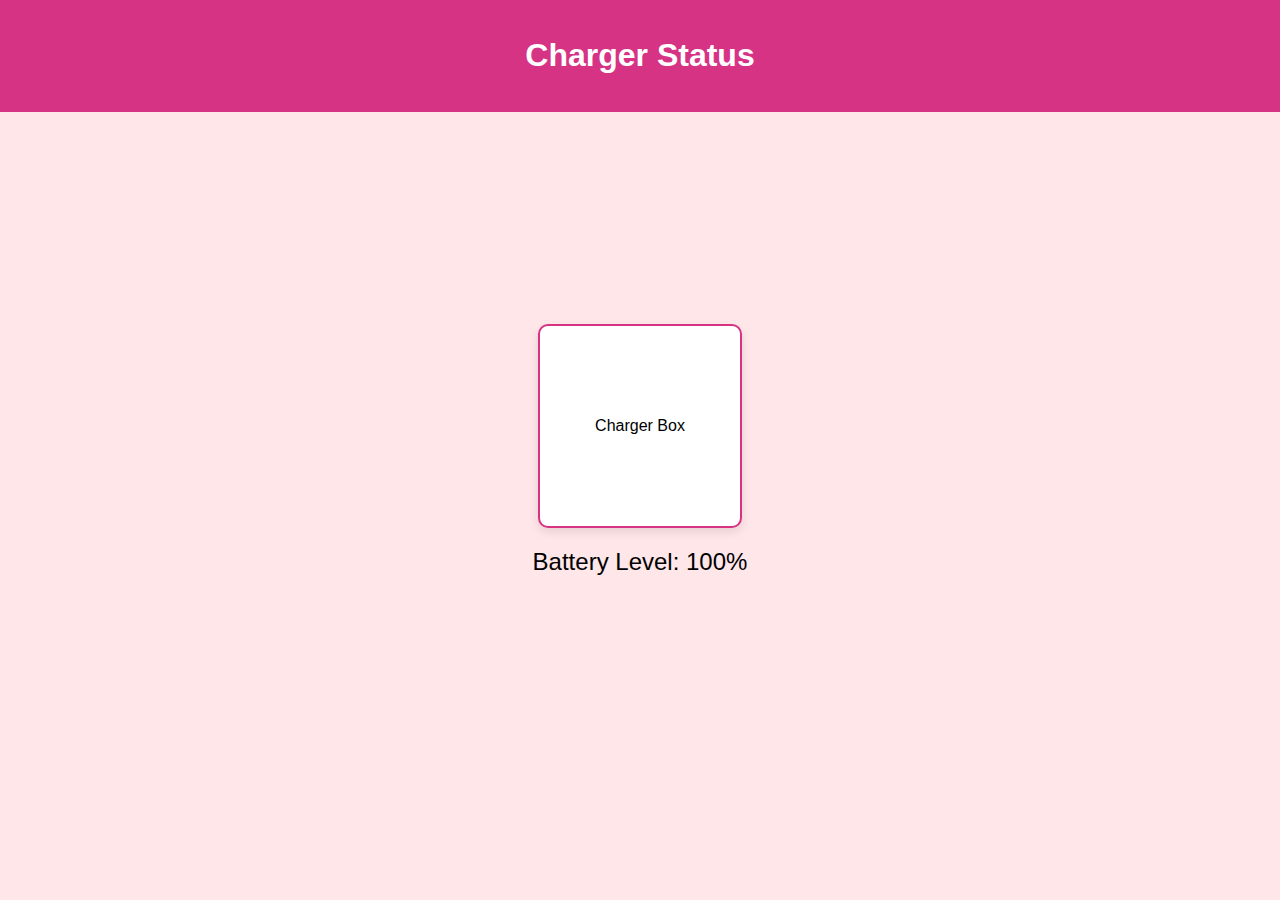
<file: smk app/charger.html>
<!DOCTYPE html>
<html lang="en">
<head>
    <meta charset="UTF-8">
    <meta name="viewport" content="width=device-width, initial-scale=1.0">
    <title>Charger Status</title>
    <style>
        body {
            font-family: Arial, sans-serif;
            background-color: #ffe6e9; /* Light pink background */
            margin: 0;
            padding: 0;
            display: flex;
            justify-content: center;
            align-items: center;
            height: 100vh; /* Fill entire viewport height */
            flex-direction: column; /* Stack elements vertically */
        }

        header {
            background-color: #d63384;
            color: white;
            padding: 1em;
            width: 100%;
            text-align: center;
            position: absolute;
            top: 0;
        }

        .charger-box {
            border: 2px solid #d63384; /* Charger box border color */
            width: 200px;
            height: 200px;
            display: flex;
            justify-content: center;
            align-items: center;
            position: relative;
            border-radius: 10px;
            background-color: #fff; /* White background for the charger box */
            box-shadow: 0 4px 10px rgba(0, 0, 0, 0.1);
        }

        .charger-status {
            font-size: 1.5em;
            text-align: center;
            margin-top: 20px;
        }

        .low-battery {
            color: red; /* Red color for low battery warning */
            font-weight: bold;
        }
    </style>
</head>
<body>
    <header>
        <h1>Charger Status</h1>
    </header>
    <div class="charger-box">
        <p>Charger Box</p>
    </div>
    <div class="charger-status" id="chargerStatus">Battery Level: <span id="batteryLevel">100</span>%</div>

    <script>
        // Charger Status
        let batteryLevel = 100; // Starting battery level

        function checkBattery() {
            // Simulate battery drain
            batteryLevel -= Math.random() * 10; // Random drain between 0-10
            batteryLevel = Math.max(batteryLevel, 0); // Ensure battery doesn't go below 0
            
            document.getElementById("batteryLevel").textContent = batteryLevel.toFixed(0); // Update displayed battery level

            // Check battery level for notification
            if (batteryLevel < 20) {
                notifyLowBattery();
            }
        }

        function notifyLowBattery() {
            document.getElementById("chargerStatus").innerHTML = "Battery Level: <span class='low-battery'>" + batteryLevel.toFixed(0) + "% - Please Charge!</span>";
        }

        // Check battery status every 5 seconds
        setInterval(checkBattery, 5000);
    </script>
</body>
</html>
</file>
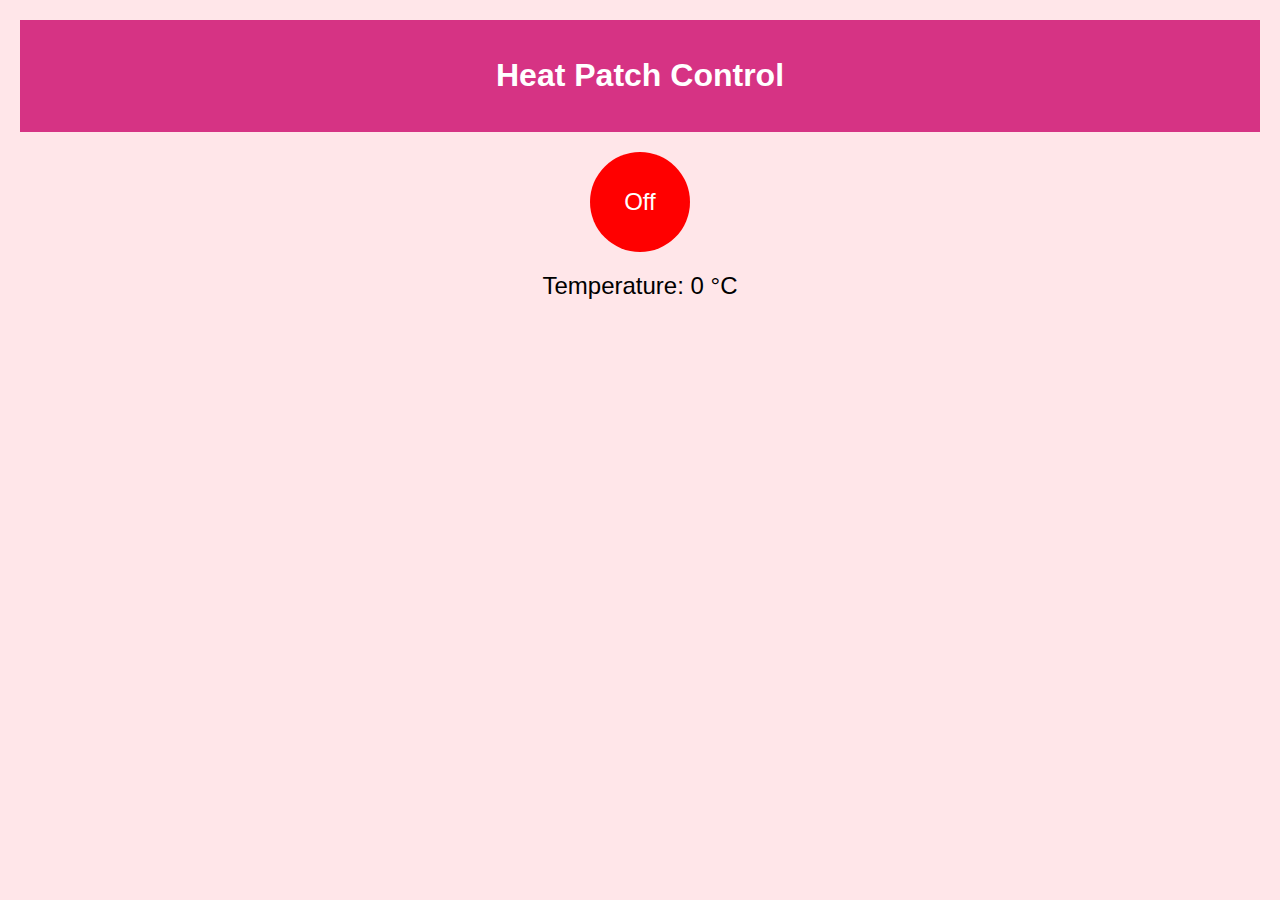
<file: smk app/heat-patch.html>
<!DOCTYPE html>
<html lang="en">
<head>
    <meta charset="UTF-8">
    <meta name="viewport" content="width=device-width, initial-scale=1.0">
    <title>Heat Patch Control</title>
    <style>
        body {
            font-family: Arial, sans-serif;
            background-color: #ffe6e9;
            margin: 0;
            padding: 20px;
        }

        header {
            background-color: #d63384;
            color: white;
            padding: 1em;
            text-align: center;
        }

        .heat-patch-container {
            margin-top: 20px;
            text-align: center;
        }

        #toggleHeatPatch {
            background-color: red; /* Default color */
            color: white;
            border: none;
            width: 100px;
            height: 100px;
            border-radius: 50%; /* Round button */
            font-size: 1.5em;
            cursor: pointer;
            transition: background-color 0.3s ease;
        }

        #toggleHeatPatch.on {
            background-color: green; /* On state color */
        }

        #temperatureDisplay {
            font-size: 1.5em;
            margin-top: 20px;
        }
    </style>
</head>
<body>
    <header>
        <h1>Heat Patch Control</h1>
    </header>
    <div class="heat-patch-container">
        <button id="toggleHeatPatch">Off</button>
        <div id="temperatureDisplay">Temperature: <span id="temperature">0</span> °C</div>
    </div>

    <script>
        // Heat Patch Control
        let heatPatchOn = false;

        document.getElementById("toggleHeatPatch").addEventListener("click", function() {
            heatPatchOn = !heatPatchOn;
            this.textContent = heatPatchOn ? "On" : "Off";
            this.classList.toggle("on", heatPatchOn); // Add 'on' class to change color
            updateTemperatureDisplay();
        });

        function updateTemperatureDisplay() {
            const temperature = heatPatchOn ? (Math.random() * (40 - 30) + 30).toFixed(1) : 0; // Simulate temperature range
            document.getElementById("temperature").textContent = temperature;
        }
    </script>
</body>
</html>
</file>
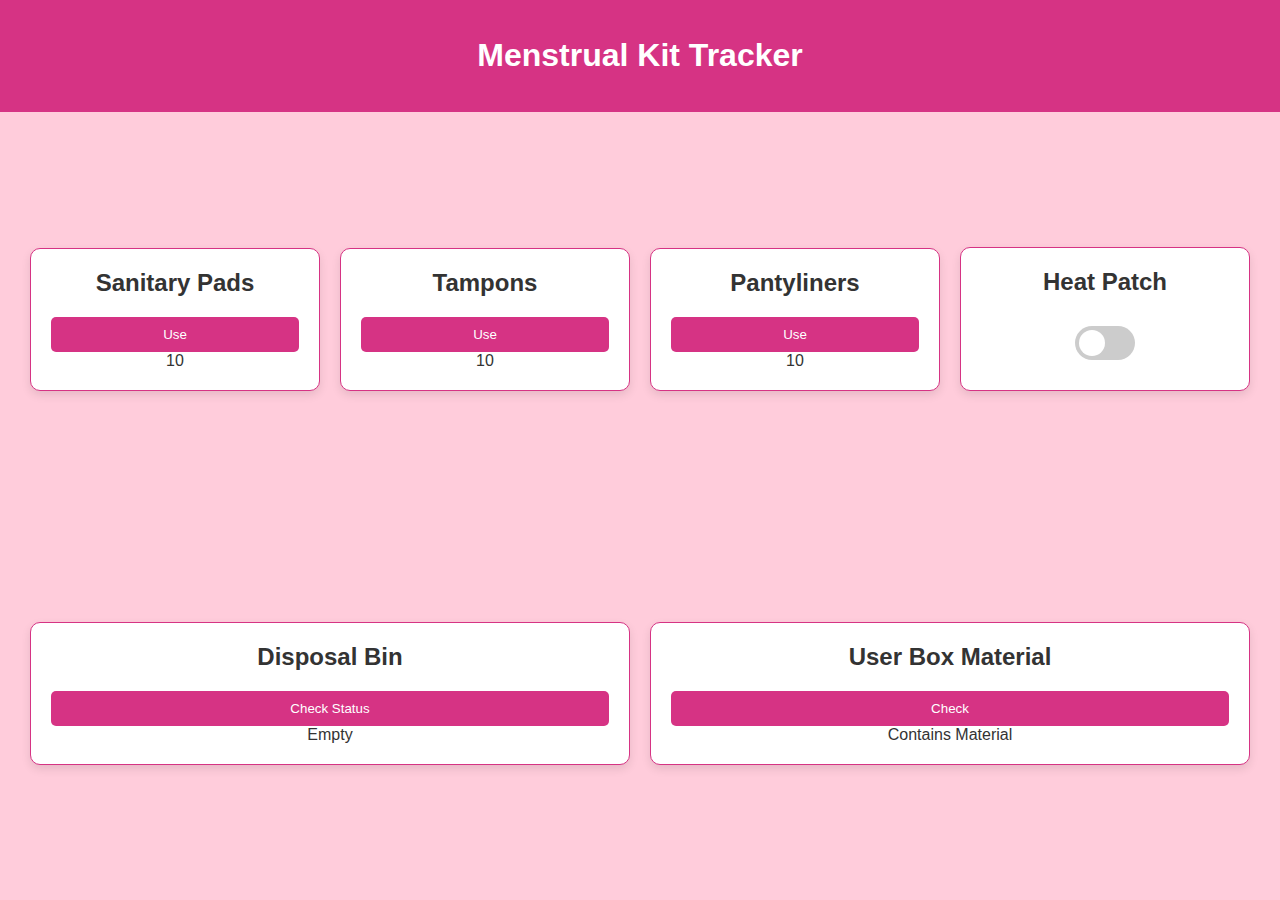
<file: smk app/mensural-kit.html>
<!DOCTYPE html>
<html lang="en">
<head>
    <meta charset="UTF-8">
    <meta name="viewport" content="width=device-width, initial-scale=1.0">
    <title>Menstrual Kit Tracker</title>
    <style>
        body {
            font-family: Arial, sans-serif;
            background-color: #ffccdb; /* Light pink background */
            margin: 0;
            display: flex;
            flex-direction: column;
            height: 100vh;
            color: #333;
        }

        header {
            background-color: #d63384; /* Dark pink header */
            color: white;
            padding: 1em;
            text-align: center;
        }

        .kit-container {
            display: flex;
            flex-wrap: wrap;
            justify-content: center;
            align-items: center;
            flex: 1;
            padding: 20px;
            overflow-y: auto; /* Enable scrolling if necessary */
        }

        .kit-item {
            background: white;
            border: 1px solid #d63384;
            border-radius: 10px;
            padding: 20px;
            margin: 10px;
            text-align: center;
            box-shadow: 0 4px 10px rgba(0, 0, 0, 0.1);
            flex: 1 1 200px; /* Flexible item size */
            transition: transform 0.3s;
        }

        .kit-item:hover {
            transform: translateY(-5px); /* Hover effect */
        }

        button {
            background-color: #d63384; /* Button color */
            color: white;
            border: none;
            padding: 10px;
            border-radius: 5px;
            cursor: pointer;
            transition: background-color 0.3s ease;
            width: 100%; /* Full-width buttons */
        }

        button:hover {
            background-color: #a8276a; /* Darker shade on hover */
        }

        .switch {
            position: relative;
            display: inline-block;
            width: 60px;
            height: 34px;
            margin: 10px 0; /* Space for toggle */
        }

        .switch input {
            opacity: 0;
            width: 0;
            height: 0;
        }

        .slider {
            position: absolute;
            cursor: pointer;
            top: 0;
            left: 0;
            right: 0;
            bottom: 0;
            background-color: #ccc;
            transition: .4s;
            border-radius: 34px;
        }

        .slider:before {
            position: absolute;
            content: "";
            height: 26px;
            width: 26px;
            left: 4px;
            bottom: 4px;
            background-color: white;
            border-radius: 50%;
            transition: .4s;
        }

        input:checked + .slider {
            background-color: #d63384;
        }

        input:checked + .slider:before {
            transform: translateX(26px);
        }

        .low-stock {
            color: red; /* Low stock alert color */
            font-weight: bold;
        }

        .kit-header {
            margin-bottom: 20px;
            font-size: 24px;
            font-weight: bold;
        }
    </style>
</head>
<body>
    <header>
        <h1>Menstrual Kit Tracker</h1>
    </header>
    <div class="kit-container" id="kitContainer">
        <div class="kit-item">
            <div class="kit-header">Sanitary Pads</div>
            <button onclick="markAsUsed('sanitaryPads')">Use</button>
            <span id="sanitaryPadsCount">10</span>
        </div>
        <div class="kit-item">
            <div class="kit-header">Tampons</div>
            <button onclick="markAsUsed('tampons')">Use</button>
            <span id="tamponsCount">10</span>
        </div>
        <div class="kit-item">
            <div class="kit-header">Pantyliners</div>
            <button onclick="markAsUsed('pantyliners')">Use</button>
            <span id="pantylinersCount">10</span>
        </div>
        <div class="kit-item">
            <div class="kit-header">Heat Patch</div>
            <label class="switch">
                <input type="checkbox" id="heatPatchToggle" onchange="toggleHeatPatch(this)">
                <span class="slider"></span>
            </label>
        </div>
        <div class="kit-item">
            <div class="kit-header">Disposal Bin</div>
            <button onclick="checkDisposalBin()">Check Status</button>
            <span id="disposalBinStatus">Empty</span>
        </div>
        <div class="kit-item">
            <div class="kit-header">User Box Material</div>
            <button onclick="checkUserBox()">Check</button>
            <span id="userBoxStatus">Contains Material</span>
        </div>
    </div>

    <script>
        // Menstrual Kit Tracking
        const kitItems = {
            sanitaryPads: { quantity: 10, alertThreshold: 3 },
            tampons: { quantity: 10, alertThreshold: 3 },
            pantyliners: { quantity: 10, alertThreshold: 3 },
            heatPatches: { isOn: false },
            disposalBin: { isFull: false },
            userBox: { hasMaterial: true }
        };

        function markAsUsed(item) {
            if (kitItems[item].quantity > 0) {
                kitItems[item].quantity--;
                updateDisplay();
                checkLowStock(item);
            } else {
                alert(item.charAt(0).toUpperCase() + item.slice(1) + " are out of stock!");
            }
        }

        function toggleHeatPatch(checkbox) {
            kitItems.heatPatches.isOn = checkbox.checked;
            alert(`Heat Patch is now ${checkbox.checked ? 'ON' : 'OFF'}.`);
        }

        function checkDisposalBin() {
            kitItems.disposalBin.isFull = !kitItems.disposalBin.isFull; // Toggle state for simulation
            document.getElementById("disposalBinStatus").innerText = kitItems.disposalBin.isFull ? 'Full' : 'Empty';
            alert(`Disposal Bin is now ${kitItems.disposalBin.isFull ? 'FULL' : 'EMPTY'}.`);
        }

        function checkUserBox() {
            alert(`User Box has material: ${kitItems.userBox.hasMaterial ? 'Yes' : 'No'}.`);
        }

        function updateDisplay() {
            document.getElementById("sanitaryPadsCount").innerText = kitItems.sanitaryPads.quantity;
            document.getElementById("tamponsCount").innerText = kitItems.tampons.quantity;
            document.getElementById("pantylinersCount").innerText = kitItems.pantyliners.quantity;

            checkLowStock('sanitaryPads');
            checkLowStock('tampons');
            checkLowStock('pantyliners');
        }

        function checkLowStock(item) {
            if (kitItems[item].quantity < kitItems[item].alertThreshold) {
                alert(item.charAt(0).toUpperCase() + item.slice(1) + " are low! Please restock.");
            }
        }

        // Initialize display
        updateDisplay();
    </script>
</body>
</html>
</file>
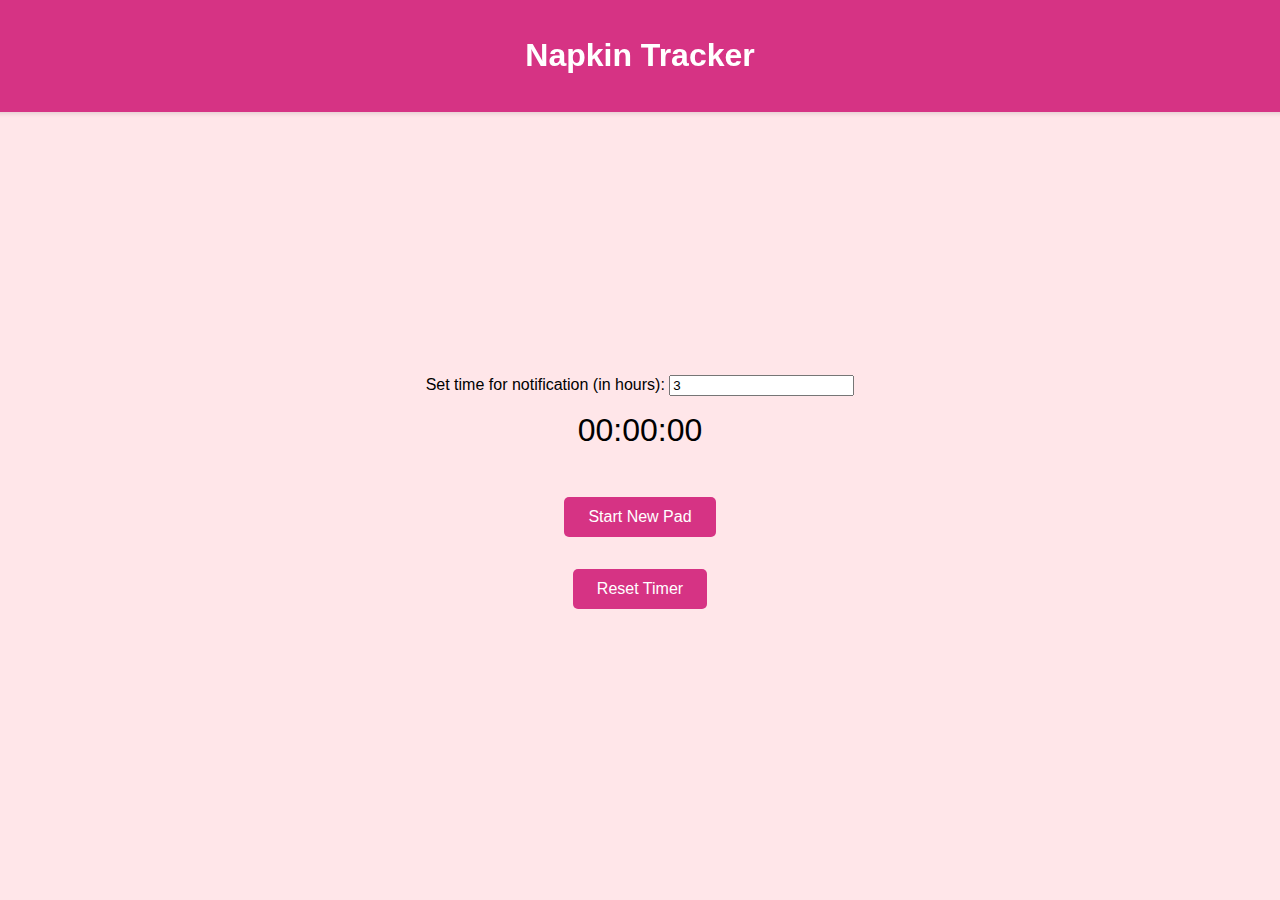
<file: smk app/napkin-tracker.html>
<!DOCTYPE html>
<html lang="en">
<head>
    <meta charset="UTF-8">
    <meta name="viewport" content="width=device-width, initial-scale=1.0">
    <title>Napkin Tracker</title>
    <style>
        /* Basic styling */
        body {
            font-family: Arial, sans-serif;
            background-color: #ffe6e9;
            display: flex;
            justify-content: center;
            align-items: center;
            height: 100vh;
            margin: 0;
            flex-direction: column;
        }

        /* Header styling */
        header {
            display: flex;
            justify-content: center;
            align-items: center;
            background-color: #d63384;
            color: white;
            padding: 1em;
            width: 100%;
            position: fixed;
            top: 0;
            box-shadow: 0 2px 4px rgba(0, 0, 0, 0.1);
            z-index: 1;
        }

        /* Tracker container */
        .tracker-container {
            display: flex;
            flex-direction: column;
            align-items: center;
            margin-top: 100px;
        }

        .timer {
            font-size: 2em;
            margin-bottom: 1em;
        }

        .notification-time {
            margin-bottom: 1em;
        }

        button {
            background-color: #d63384;
            color: white;
            border: none;
            padding: 0.7em 1.5em;
            font-size: 1em;
            border-radius: 5px;
            cursor: pointer;
            margin: 1em 0;
            transition: background-color 0.3s ease;
        }

        button:hover {
            background-color: #a8276a;
        }
    </style>
</head>
<body>
    <header>
        <h1>Napkin Tracker</h1>
    </header>
    <main>
        <div class="tracker-container">
            <div class="notification-time">
                <label for="notifyTime">Set time for notification (in hours):</label>
                <input type="number" id="notifyTime" min="1" placeholder="3" value="3">
            </div>
            <div class="timer" id="timerDisplay">00:00:00</div>
            <button onclick="startTimer()">Start New Pad</button>
            <button onclick="resetTimer()">Reset Timer</button>
        </div>
    </main>

    <script>
        let startTime;
        let timerInterval;
        let notifyHours = 3; // Default notification time in hours

        // Function to start the timer
        function startTimer() {
            const notifyInput = document.getElementById("notifyTime").value;
            notifyHours = parseInt(notifyInput, 10);

            if (isNaN(notifyHours) || notifyHours < 1) {
                alert("Please enter a valid number of hours for the notification.");
                return;
            }

            if (!timerInterval) {
                startTime = new Date().getTime();
                timerInterval = setInterval(updateTimer, 1000);
                alert(`New pad timer started. You'll be notified to change the pad in ${notifyHours} hours.`);
                localStorage.setItem("startTime", startTime);
                localStorage.setItem("notifyHours", notifyHours);
            }
        }

        // Function to reset the timer
        function resetTimer() {
            clearInterval(timerInterval);
            timerInterval = null;
            document.getElementById("timerDisplay").textContent = "00:00:00";
            localStorage.removeItem("startTime");
            localStorage.removeItem("notifyHours");
            alert("Timer has been reset.");
        }

        // Function to update the timer display
        function updateTimer() {
            const now = new Date().getTime();
            const elapsed = now - startTime;
            
            const hours = Math.floor(elapsed / (1000 * 60 * 60));
            const minutes = Math.floor((elapsed % (1000 * 60 * 60)) / (1000 * 60));
            const seconds = Math.floor((elapsed % (1000 * 60)) / 1000);

            document.getElementById("timerDisplay").textContent =
                `${padNumber(hours)}:${padNumber(minutes)}:${padNumber(seconds)}`;

            // Check if the specified number of hours have passed
            if (hours >= notifyHours) {
                alert(`It's been ${notifyHours} hours! Please change the pad.`);
                resetTimer();
            }
        }

        // Helper function to pad numbers with leading zeros
        function padNumber(number) {
            return number < 10 ? '0' + number : number;
        }

        // Load timer data from localStorage on page load
        window.onload = function () {
            const storedStartTime = localStorage.getItem("startTime");
            const storedNotifyHours = localStorage.getItem("notifyHours");
            
            if (storedStartTime) {
                startTime = parseInt(storedStartTime, 10);
                notifyHours = storedNotifyHours ? parseInt(storedNotifyHours, 10) : 3;
                timerInterval = setInterval(updateTimer, 1000);
            }
        };
    </script>
</body>
</html>
</file>
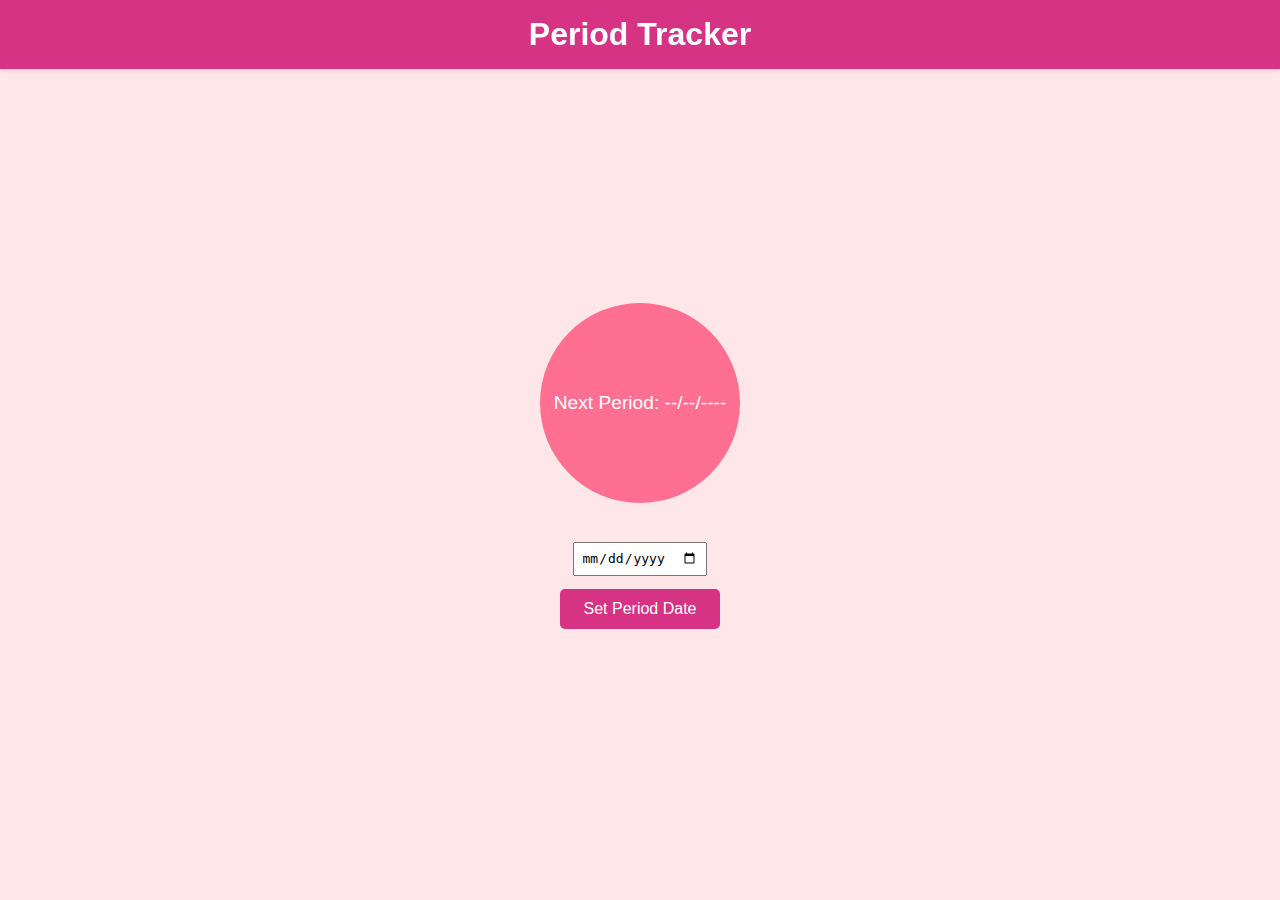
<file: smk app/period-tracker.html>
<!DOCTYPE html>
<html lang="en">
<head>
    <meta charset="UTF-8">
    <meta name="viewport" content="width=device-width, initial-scale=1.0">
    <title>Period Tracker</title>
    <style>
        /* Basic reset */
        * {
            margin: 0;
            padding: 0;
            box-sizing: border-box;
        }

        /* Body styling */
        body {
            font-family: Arial, sans-serif;
            background-color: #ffe6e9;
            height: 100vh;
            display: flex;
            justify-content: center;
            align-items: center;
        }

        /* Header styling */
        header {
            display: flex;
            justify-content: center;
            align-items: center;
            background-color: #d63384;
            color: white;
            padding: 1em;
            width: 100%;
            position: fixed;
            top: 0;
            box-shadow: 0 2px 4px rgba(0, 0, 0, 0.1);
            z-index: 1;
        }

        /* Tracker Container */
        .tracker-container {
            display: flex;
            flex-direction: column;
            align-items: center;
            padding-top: 80px;
        }

        /* Circle Style */
        .circle {
            width: 200px;
            height: 200px;
            border-radius: 50%;
            background-color: #ff6f91;
            display: flex;
            justify-content: center;
            align-items: center;
            color: white;
            font-size: 1.2em;
            text-align: center;
            margin-bottom: 2em;
        }

        /* Calendar Styles */
        .calendar {
            display: flex;
            flex-direction: column;
            align-items: center;
        }

        #periodStartDate {
            margin-bottom: 1em;
            padding: 0.5em;
            font-size: 1em;
        }

        button {
            background-color: #d63384;
            color: white;
            border: none;
            padding: 0.7em 1.5em;
            font-size: 1em;
            border-radius: 5px;
            cursor: pointer;
            margin-bottom: 2em;
            transition: background-color 0.3s ease;
        }

        button:hover {
            background-color: #a8276a;
        }

        /* Calendar Dates Styling */
        #calendarDates {
            width: 100%;
            max-width: 600px;
            display: grid;
            grid-template-columns: repeat(7, 1fr);
            gap: 1em;
            margin-top: 1em;
            text-align: center;
        }

        .calendar-date {
            padding: 1em;
            border-radius: 5px;
            background-color: #ffd1dc;
            cursor: pointer;
        }

        .calendar-date.period {
            background-color: #ff6f91;
            color: white;
        }
    </style>
</head>
<body>
    <header>
        <h1>Period Tracker</h1>
    </header>
    <main>
        <div class="tracker-container">
            <div class="circle" id="nextPeriodCircle">
                <p id="nextPeriodDate">Next Period: --/--/----</p>
            </div>
            <div class="calendar">
                <input type="date" id="periodStartDate" placeholder="Select Start Date">
                <button onclick="setPeriodDate()">Set Period Date</button>
                <div id="calendarDates"></div>
            </div>
        </div>
    </main>

    <script>
        // Function to set the period date
        function setPeriodDate() {
            const periodStartDate = document.getElementById("periodStartDate").value;
            if (periodStartDate) {
                const nextPeriodDate = calculateNextPeriodDate(new Date(periodStartDate));
                document.getElementById("nextPeriodDate").textContent = `Next Period: ${nextPeriodDate.toDateString()}`;

                // Save to localStorage
                localStorage.setItem("periodStartDate", periodStartDate);
                localStorage.setItem("nextPeriodDate", nextPeriodDate.toISOString());

                // Update calendar
                updateCalendarDates(periodStartDate);
            } else {
                alert("Please select a start date for your period.");
            }
        }

        // Function to calculate the next period date (28-day cycle)
        function calculateNextPeriodDate(startDate) {
            const nextPeriod = new Date(startDate);
            nextPeriod.setDate(nextPeriod.getDate() + 28);
            return nextPeriod;
        }

        // Function to update the calendar display with the period dates
        function updateCalendarDates(periodStartDate) {
            const calendarDatesContainer = document.getElementById("calendarDates");
            calendarDatesContainer.innerHTML = ""; // Clear existing dates

            const startDate = new Date(periodStartDate);
            const currentDate = new Date(startDate);

            for (let i = 0; i < 35; i++) { // Show 5 weeks
                const dateElement = document.createElement("div");
                dateElement.classList.add("calendar-date");
                dateElement.textContent = currentDate.getDate();

                if (i < 7 && currentDate >= startDate && currentDate <= calculateNextPeriodDate(startDate)) {
                    dateElement.classList.add("period");
                }

                calendarDatesContainer.appendChild(dateElement);
                currentDate.setDate(currentDate.getDate() + 1);
            }
        }

        // Load stored period data on page load
        window.onload = function () {
            const storedStartDate = localStorage.getItem("periodStartDate");
            const storedNextPeriodDate = localStorage.getItem("nextPeriodDate");

            if (storedStartDate && storedNextPeriodDate) {
                document.getElementById("nextPeriodDate").textContent = `Next Period: ${new Date(storedNextPeriodDate).toDateString()}`;
                updateCalendarDates(storedStartDate);
            }
        };
    </script>
</body>
</html>
</file>
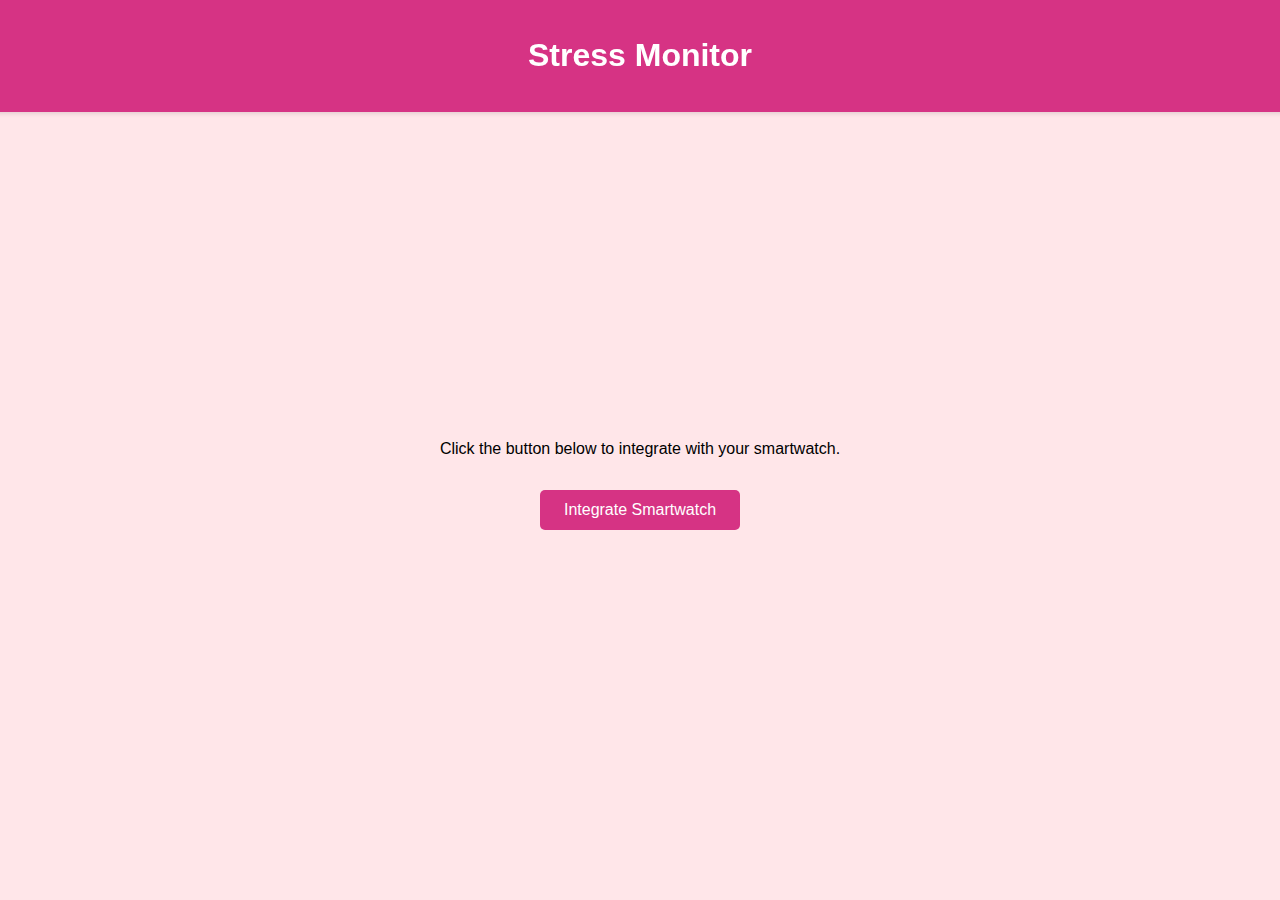
<file: smk app/stress-monitor.html>
<!DOCTYPE html>
<html lang="en">
<head>
    <meta charset="UTF-8">
    <meta name="viewport" content="width=device-width, initial-scale=1.0">
    <title>Stress Monitor</title>
    <style>
        body {
            font-family: Arial, sans-serif;
            background-color: #ffe6e9;
            display: flex;
            flex-direction: column;
            align-items: center;
            justify-content: center;
            height: 100vh;
            margin: 0;
            text-align: center;
        }

        header {
            background-color: #d63384;
            color: white;
            padding: 1em;
            width: 100%;
            position: fixed;
            top: 0;
            box-shadow: 0 2px 4px rgba(0, 0, 0, 0.1);
        }

        .stress-container {
            margin-top: 70px;
        }

        .stress-level {
            font-size: 2em;
            margin: 20px 0;
        }

        button {
            background-color: #d63384;
            color: white;
            border: none;
            padding: 0.7em 1.5em;
            font-size: 1em;
            border-radius: 5px;
            cursor: pointer;
            margin: 1em 0;
            transition: background-color 0.3s ease;
        }

        button:hover {
            background-color: #a8276a;
        }

        .hidden {
            display: none;
        }
    </style>
</head>
<body>
    <header>
        <h1>Stress Monitor</h1>
    </header>
    <main class="stress-container">
        <div class="integration-status" id="integrationStatus">
            <p>Click the button below to integrate with your smartwatch.</p>
            <button id="integrateButton">Integrate Smartwatch</button>
        </div>
        <div class="stress-level hidden" id="stressLevelContainer">
            Stress Level: <span id="level">0</span>
        </div>
    </main>

    <script>
        // Simulate fetching stress data from a smartwatch
        function getStressLevel() {
            // Simulate stress level (0-100)
            return Math.floor(Math.random() * 101);
        }

        document.getElementById("integrateButton").addEventListener("click", function() {
            // Simulate integration process
            document.getElementById("integrationStatus").innerHTML = "<p>Integrating with smartwatch...</p>";

            // Simulate a delay for the integration
            setTimeout(() => {
                const stressLevel = getStressLevel();
                document.getElementById("level").textContent = stressLevel;
                document.getElementById("stressLevelContainer").classList.remove("hidden");

                // Alert user to drink water if stress level is above 70
                if (stressLevel > 70) {
                    alert("Your stress level is high! Please drink some water.");
                }
            }, 2000); // 2 seconds delay to simulate integration
        });
    </script>
</body>
</html>
</file>
